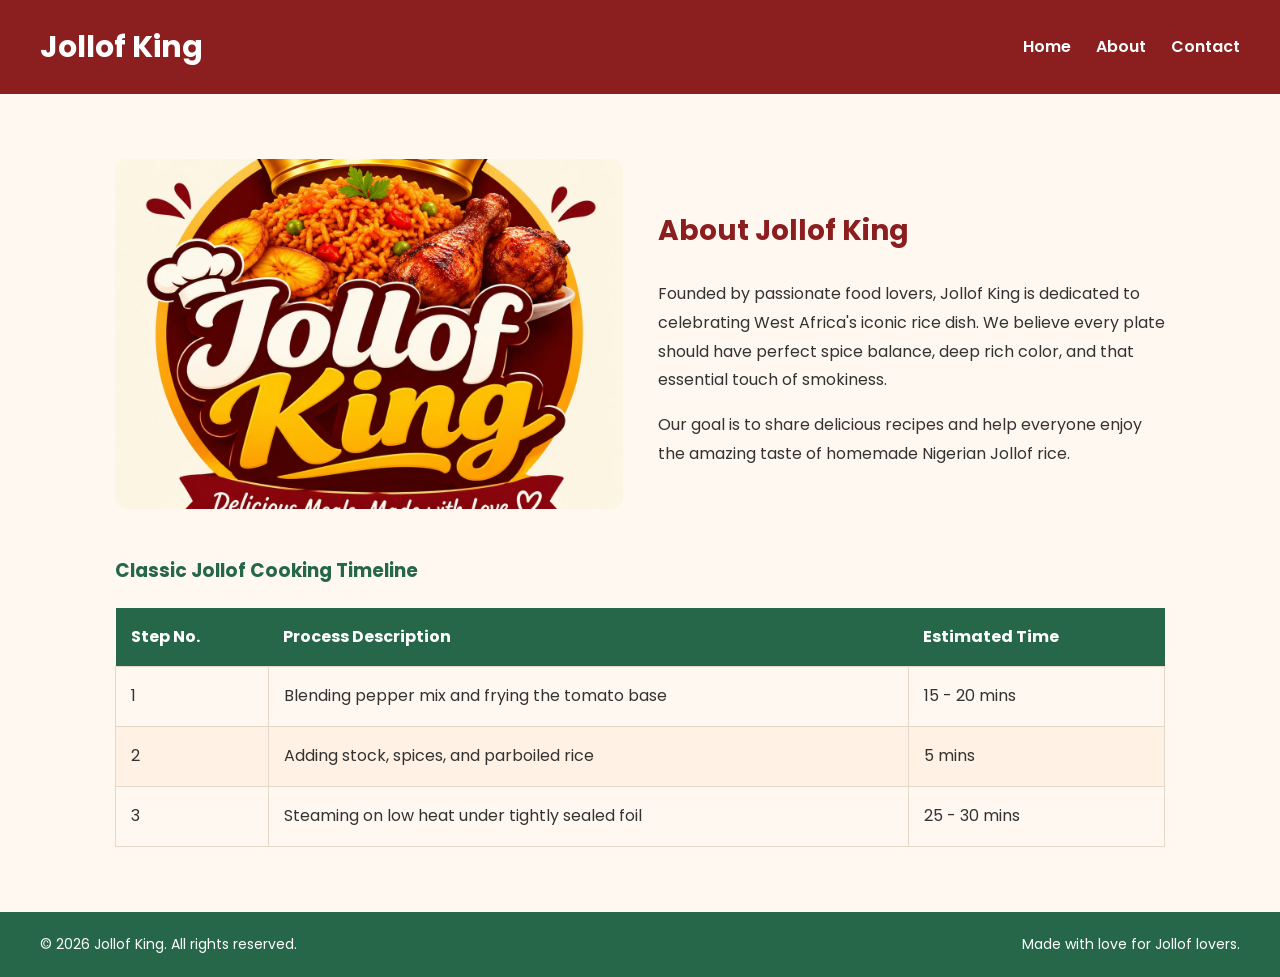
<file: about.html>
<!DOCTYPE html>
<html lang="en">
<head>
    <meta charset="UTF-8">
    <meta name="viewport" content="width=device-width, initial-scale=1.0">
    <title>About - Jollof King</title>

    <link href="https://fonts.googleapis.com/css2?family=Poppins:wght@400;500;600;700&display=swap" rel="stylesheet">

    <link rel="stylesheet" href="style.css">
</head>
<body>

    <header>
        <h1>Jollof King</h1>

        <nav>
            <a href="index.html">Home</a>
            <a href="about.html">About</a>
            <a href="contact.html">Contact</a>
        </nav>
    </header>

    <main>

        <section class="about-section">

            <div class="about-image">
                <img src="about-photo.jpeg" alt="Jollof King owner">
            </div>

            <div class="about-text">
                <h2>About Jollof King</h2>

                <p>
                    Founded by passionate food lovers, Jollof King
                    is dedicated to celebrating West Africa's iconic
                    rice dish. We believe every plate should have
                    perfect spice balance, deep rich color, and that
                    essential touch of smokiness.
                </p>

                <p>
                    Our goal is to share delicious recipes and
                    help everyone enjoy the amazing taste of
                    homemade Nigerian Jollof rice.
                </p>
            </div>

        </section>

        <section class="timeline">
            <h3>Classic Jollof Cooking Timeline</h3>

            <table>
                <thead>
                    <tr>
                        <th>Step No.</th>
                        <th>Process Description</th>
                        <th>Estimated Time</th>
                    </tr>
                </thead>

                <tbody>
                    <tr>
                        <td>1</td>
                        <td>Blending pepper mix and frying the tomato base</td>
                        <td>15 - 20 mins</td>
                    </tr>

                    <tr>
                        <td>2</td>
                        <td>Adding stock, spices, and parboiled rice</td>
                        <td>5 mins</td>
                    </tr>

                    <tr>
                        <td>3</td>
                        <td>Steaming on low heat under tightly sealed foil</td>
                        <td>25 - 30 mins</td>
                    </tr>
                </tbody>
            </table>
        </section>

    </main>

    <footer>
        <p>&copy; 2026 Jollof King. All rights reserved.</p>
        <p>Made with love for Jollof lovers.</p>
    </footer>

</body>
</html>
</file>
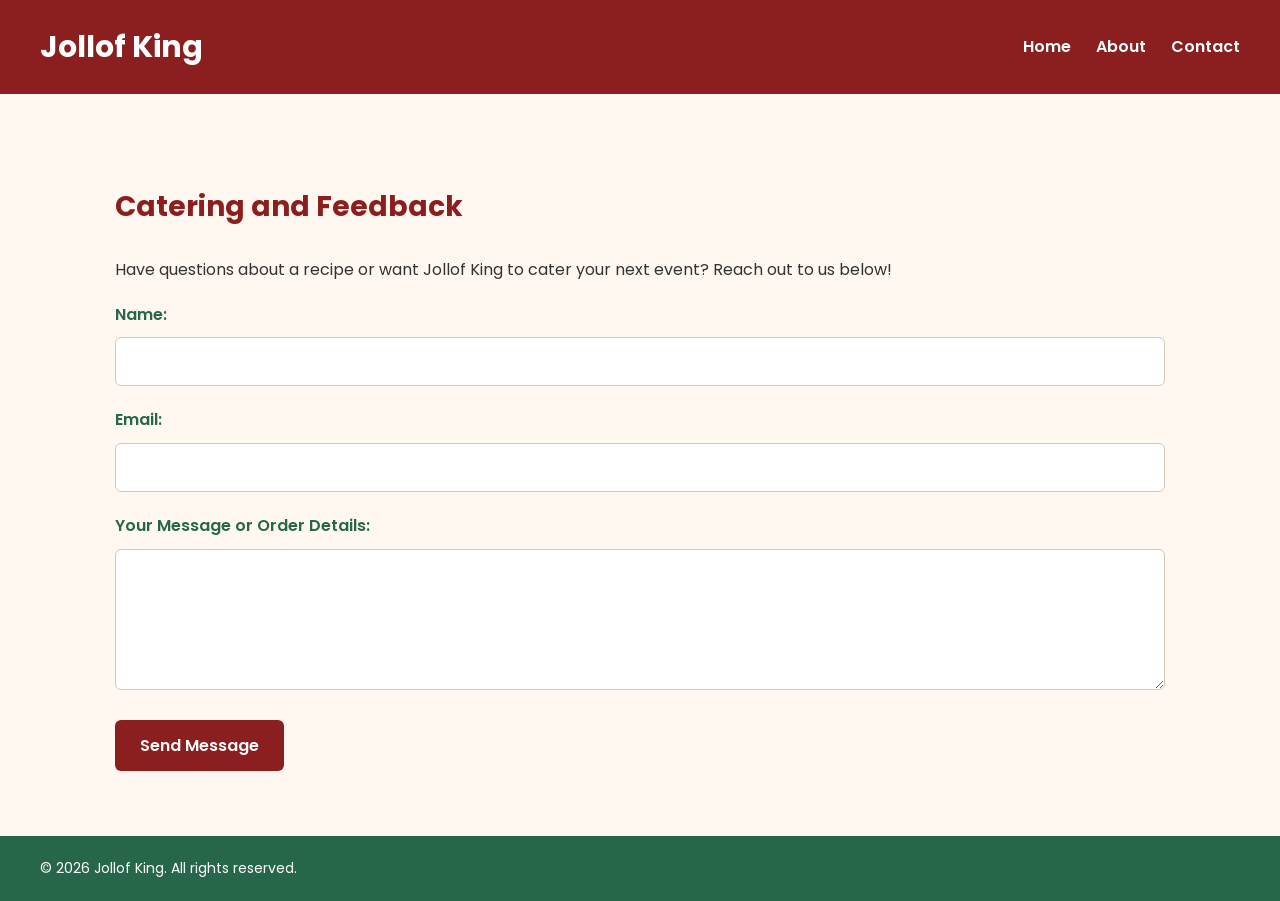
<file: contact.html>
<!DOCTYPE html>
<html lang="en">
<head>
    <meta charset="UTF-8">
    <meta name="viewport" content="width=device-width, initial-scale=1.0">
    <title>Contact - Jollof King</title>

    <!-- Google Font -->
    <link href="https://fonts.googleapis.com/css2?family=Poppins:wght@400;500;600;700&display=swap" rel="stylesheet">

    <!-- External CSS -->
    <link rel="stylesheet" href="style.css">
</head>
<body>

    <header>
        <h1>Jollof King</h1>

        <nav>
            <a href="index.html">Home</a>
            <a href="about.html">About</a>
            <a href="contact.html">Contact</a>
        </nav>
    </header>

    <main>
        <h2>Catering and Feedback</h2>

        <p>
            Have questions about a recipe or want Jollof King
            to cater your next event? Reach out to us below!
        </p>

        <form action="#" method="POST">

            <div class="form-group">
                <label for="name">Name:</label>
                <input type="text" id="name" name="name" required>
            </div>

            <div class="form-group">
                <label for="email">Email:</label>
                <input type="email" id="email" name="email" required>
            </div>

            <div class="form-group">
                <label for="message">Your Message or Order Details:</label>
                <textarea id="message" name="message" rows="5" required></textarea>
            </div>

            <button type="submit">Send Message</button>

        </form>
    </main>

    <footer>
        <p>&copy; 2026 Jollof King. All rights reserved.</p>
    </footer>

</body>
</html>
</file>
<file: style.css>
/* =====================================
   1. GENERAL WEBSITE STYLING
===================================== */

* {
    box-sizing: border-box;
}

body {
    font-family: 'Poppins', sans-serif;
    background-color: #FFF8F0;
    color: #333333;
    margin: 0;
    padding: 0;
    line-height: 1.8;
}

/* =====================================
   2. HEADER - LOGO LEFT, MENU RIGHT
===================================== */

header {
    background-color: #8B1E1E;
    color: white;

    display: flex;
    justify-content: space-between;
    align-items: center;

    padding: 20px 40px;
}

header h1 {
    font-size: 30px;
    margin: 0;
}

/* =====================================
   3. NAVIGATION MENU
===================================== */

nav {
    display: flex;
    gap: 25px;
}

nav a {
    color: white;
    text-decoration: none;
    font-weight: 600;
    transition: 0.3s;
}

nav a:hover {
    color: #E6A23C;
}

/* =====================================
   4. MAIN CONTENT
===================================== */

main {
    max-width: 1100px;
    margin: 40px auto;
    padding: 25px;
}

h2 {
    color: #8B1E1E;
    font-size: 28px;
}

h3 {
    color: #276749;
}

p {
    font-size: 16px;
}

/* =====================================
   5. HOME PAGE - THREE CARDS
===================================== */

.welcome {
    margin-bottom: 35px;
}

.card-container {
    display: flex;
    justify-content: space-between;
    gap: 25px;
    margin-top: 20px;
}

.card {
    flex: 1;
    background-color: white;
    padding: 18px;
    border-radius: 12px;
    box-shadow: 0 4px 12px rgba(0, 0, 0, 0.08);
    transition: 0.3s;
}

.card:hover {
    transform: translateY(-5px);
}

.card img {
    width: 100%;
    height: 200px;
    object-fit: cover;
    border-radius: 8px;
}

.card h3 {
    margin-top: 12px;
}

.card p {
    font-size: 14px;
}

/* =====================================
   6. INGREDIENTS
===================================== */

.ingredients {
    margin-top: 40px;
}

ul {
    padding-left: 25px;
}

li {
    margin-bottom: 8px;
}

/* =====================================
   7. ABOUT PAGE - PHOTO BESIDE TEXT
===================================== */

.about-section {
    display: flex;
    align-items: center;
    gap: 35px;
    margin-bottom: 45px;
}

.about-image {
    flex: 1;
}

.about-image img {
    width: 100%;
    height: 350px;
    object-fit: cover;
    border-radius: 12px;
}

.about-text {
    flex: 1;
}

/* =====================================
   8. COOKING TIMELINE TABLE
===================================== */

table {
    width: 100%;
    border-collapse: collapse;
    margin-top: 20px;
}

th {
    background-color: #276749;
    color: white;
    padding: 15px;
    text-align: left;
}

td {
    padding: 15px;
    border: 1px solid #E5D8C8;
}

tbody tr:nth-child(even) {
    background-color: #FFF1E3;
}

/* =====================================
   9. CONTACT PAGE - CENTRED FORM
===================================== */

.contact-main {
    display: flex;
    justify-content: center;
    align-items: center;
}

.contact-container {
    width: 100%;
    max-width: 650px;
    background-color: white;
    padding: 30px;
    border-radius: 12px;
    box-shadow: 0 4px 15px rgba(0, 0, 0, 0.08);
}

.form-group {
    margin-bottom: 20px;
}

label {
    display: block;
    color: #276749;
    font-weight: 600;
    margin-bottom: 8px;
}

input,
textarea {
    width: 100%;
    padding: 12px;
    border: 1px solid #D6C7B8;
    border-radius: 6px;
    font-family: 'Poppins', sans-serif;
    font-size: 15px;
}

input:focus,
textarea:focus {
    outline: none;
    border-color: #276749;
}

textarea {
    resize: vertical;
}

/* =====================================
   10. BUTTON AND HOVER EFFECT
===================================== */

button {
    background-color: #8B1E1E;
    color: white;
    padding: 13px 25px;
    border: none;
    border-radius: 6px;
    font-family: 'Poppins', sans-serif;
    font-size: 16px;
    font-weight: 600;
    cursor: pointer;
    transition: 0.3s;
}

button:hover {
    background-color: #E6A23C;
    color: #333333;
}

/* =====================================
   11. FOOTER - CONTENT IN A ROW
===================================== */

footer {
    background-color: #276749;
    color: white;

    display: flex;
    justify-content: space-between;
    align-items: center;

    padding: 20px 40px;
    margin-top: 40px;
}

footer p {
    margin: 0;
    font-size: 14px;
}

/* =====================================
   12. MOBILE RESPONSIVENESS
===================================== */

@media (max-width: 700px) {

    header {
        flex-direction: column;
        gap: 15px;
        padding: 20px;
    }

    nav {
        flex-wrap: wrap;
        justify-content: center;
        gap: 15px;
    }

    .card-container {
        flex-direction: column;
    }

    .about-section {
        flex-direction: column;
    }

    .about-image img {
        height: auto;
    }

    footer {
        flex-direction: column;
        gap: 10px;
        text-align: center;
    }

    main {
        margin: 20px auto;
        padding: 15px;
    }

    .contact-container {
        padding: 20px;
    }

    table {
        font-size: 12px;
    }

    th,
    td {
        padding: 8px;
    }
}

/* =====================================
   13. RESPONSIVE IMAGES
===================================== */

img {
    max-width: 100%;
    display: block;
}

/* =====================================
   14. PHOTO GALLERY - CSS GRID
===================================== */

.gallery-section {
    margin-top: 50px;
    margin-bottom: 40px;
}

.gallery-section h2 {
    text-align: center;
}

.gallery-section > p {
    text-align: center;
    margin-bottom: 25px;
}

.gallery-grid {
    display: grid;

    /* Three columns on laptop */
    grid-template-columns: repeat(3, minmax(0, 1fr));

    gap: 20px;
}

.gallery-item {
    overflow: hidden;
    border-radius: 12px;
    background-color: white;
    box-shadow: 0 4px 12px rgba(0, 0, 0, 0.1);
}

.gallery-item img {
    width: 100%;
    height: 230px;
    object-fit: cover;
    transition: transform 0.3s;
}

.gallery-item img:hover {
    transform: scale(1.05);
}

/* =====================================
   15. PHONE RESPONSIVENESS
===================================== */

@media (max-width: 700px) {

    /* Cards stack vertically */
    .card-container {
        flex-direction: column;
    }

    .card {
        width: 100%;
    }

    /* About photo appears above text */
    .about-section {
        flex-direction: column;
        align-items: stretch;
    }

    .about-image,
    .about-text {
        width: 100%;
    }

    /* Gallery changes to two columns */
    .gallery-grid {
        grid-template-columns: repeat(2, minmax(0, 1fr));
        gap: 12px;
    }

    .gallery-item img {
        height: 160px;
    }

    /* Contact form fits the phone */
    .contact-container {
        width: 100%;
    }

    input,
    textarea {
        max-width: 100%;
    }

    /* Footer content stacks */
    footer {
        flex-direction: column;
        text-align: center;
    }

    /* Prevent horizontal page scrolling */
    body {
        overflow-x: hidden;
    }

    main {
        width: 100%;
        min-width: 0;
    }

    table {
        table-layout: fixed;
        width: 100%;
    }

    th,
    td {
        overflow-wrap: anywhere;
    }
}

/* =====================================
   16. VERY SMALL PHONE SCREENS
===================================== */

@media (max-width: 360px) {

    .gallery-grid {
        grid-template-columns: 1fr;
    }

    .gallery-item img {
        height: 200px;
    }

    header h1 {
        font-size: 24px;
    }

    nav {
        gap: 8px;
    }
}
</file>
